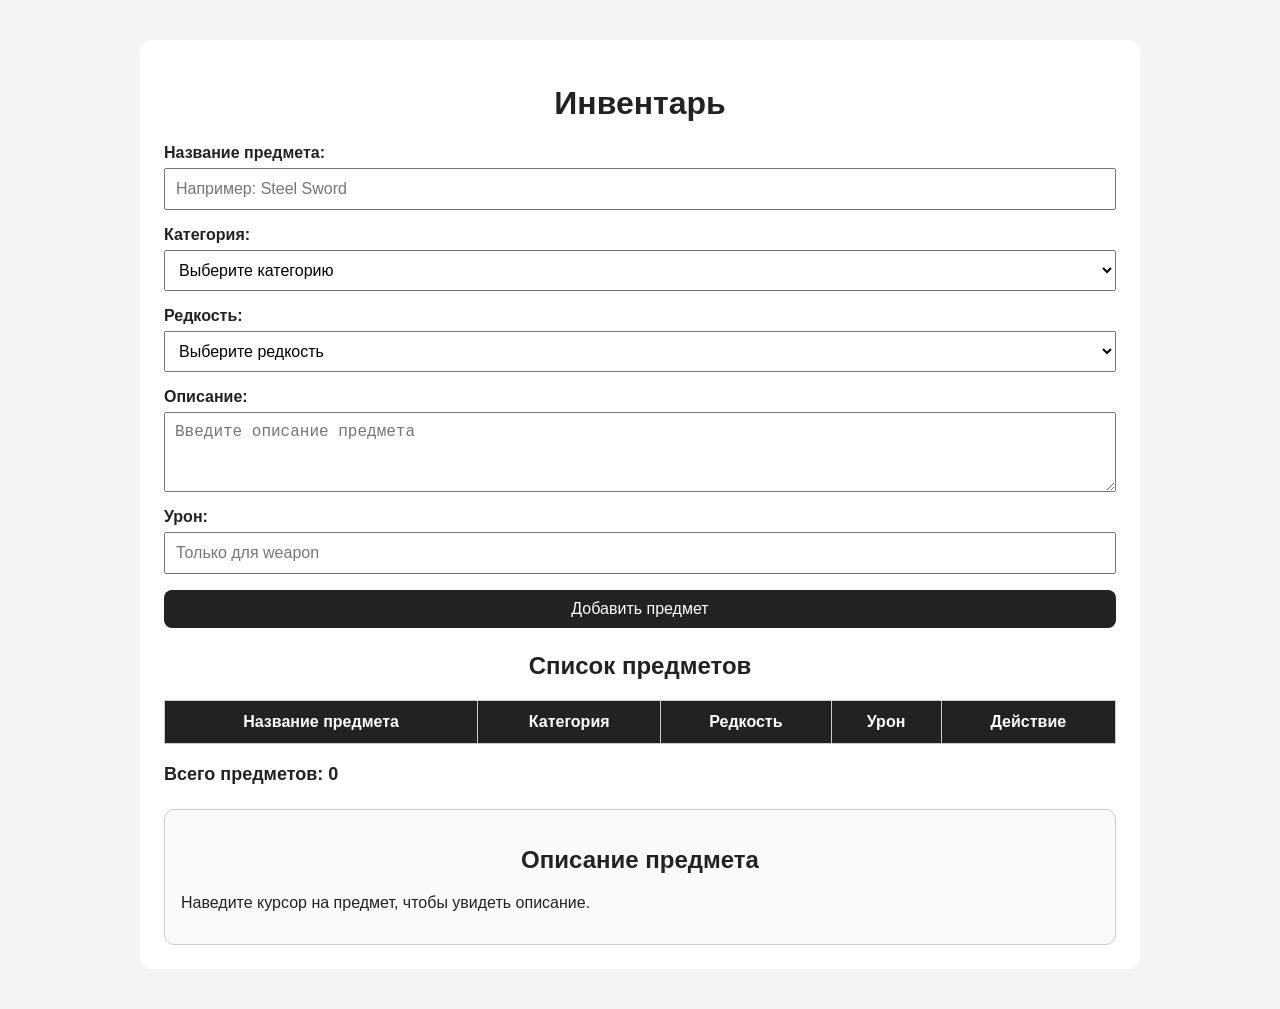
<file: L5_MarinaGumeniuc/index.html>
<!DOCTYPE html>
<html lang="ru">
<head>
  <meta charset="UTF-8" />
  <meta name="viewport" content="width=device-width, initial-scale=1.0" />
  <title>Лабораторная работа №5</title>
  <link rel="stylesheet" href="style.css" />
</head>
<body>
  <main class="container">
    <h1>Инвентарь</h1>

    <form id="item-form" class="item-form">
      <label>
        Название предмета:
        <input type="text" id="name" placeholder="Например: Steel Sword" />
      </label>

      <label>
        Категория:
        <select id="category">
          <option value="">Выберите категорию</option>
          <option value="armor">Armor</option>
          <option value="weapon">Weapon</option>
          <option value="potion">Potion</option>
        </select>
      </label>

      <label>
        Редкость:
        <select id="rarity">
          <option value="">Выберите редкость</option>
          <option value="common">Common</option>
          <option value="uncommon">Uncommon</option>
          <option value="rare">Rare</option>
          <option value="legendary">Legendary</option>
        </select>
      </label>

      <label>
        Описание:
        <textarea id="description" placeholder="Введите описание предмета"></textarea>
      </label>

      <label>
        Урон:
        <input type="number" id="damage" placeholder="Только для weapon" min="0" />
      </label>

      <button type="submit">Добавить предмет</button>
    </form>

    <p id="error-message" class="error-message"></p>

    <h2>Список предметов</h2>

    <table id="inventory-table">
      <thead>
        <tr>
          <th>Название предмета</th>
          <th>Категория</th>
          <th>Редкость</th>
          <th>Урон</th>
          <th>Действие</th>
        </tr>
      </thead>

      <tbody id="inventory-body">
      </tbody>
    </table>

    <p class="total">
      Всего предметов: <span id="total-items">0</span>
    </p>

    <section class="details">
      <h2>Описание предмета</h2>
      <p id="item-description">Наведите курсор на предмет, чтобы увидеть описание.</p>
    </section>
  </main>

  <script type="module" src="./src/index.js"></script>
</body>
</html>
</file>
<file: L5_MarinaGumeniuc/style.css>
* {
  box-sizing: border-box;
}

body {
  margin: 0;
  font-family: Arial, sans-serif;
  background-color: #f4f4f4;
  color: #222;
}

.container {
  max-width: 1000px;
  margin: 40px auto;
  padding: 24px;
  background-color: white;
  border-radius: 12px;
}

h1,
h2 {
  text-align: center;
}

.item-form {
  display: grid;
  gap: 16px;
  margin-bottom: 24px;
}

.item-form label {
  display: flex;
  flex-direction: column;
  gap: 6px;
  font-weight: bold;
}

input,
select,
textarea,
button {
  padding: 10px;
  font-size: 16px;
}

textarea {
  resize: vertical;
  min-height: 80px;
}

button {
  cursor: pointer;
  border: none;
  background-color: #222;
  color: white;
  border-radius: 8px;
}

button:hover {
  background-color: #444;
}

table {
  width: 100%;
  border-collapse: collapse;
  margin-top: 16px;
}

th,
td {
  padding: 12px;
  border: 1px solid #ccc;
  text-align: center;
}

th {
  background-color: #222;
  color: white;
}

.rarity-common {
  background-color: #d9d9d9;
}

.rarity-uncommon {
  background-color: #d6f5d6;
}

.rarity-rare {
  background-color: #d6e8ff;
}

.rarity-legendary {
  background-color: gold;
}

.delete-btn {
  background-color: crimson;
  color: white;
}

.delete-btn:hover {
  background-color: darkred;
}

.total {
  font-size: 18px;
  font-weight: bold;
  margin-top: 20px;
}

.details {
  margin-top: 24px;
  padding: 16px;
  border: 1px solid #ccc;
  border-radius: 10px;
  background-color: #fafafa;
}

.error-message {
  color: crimson;
  font-weight: bold;
}

.fade-out {
  opacity: 0;
  transition: opacity 0.5s ease;
}
</file>
